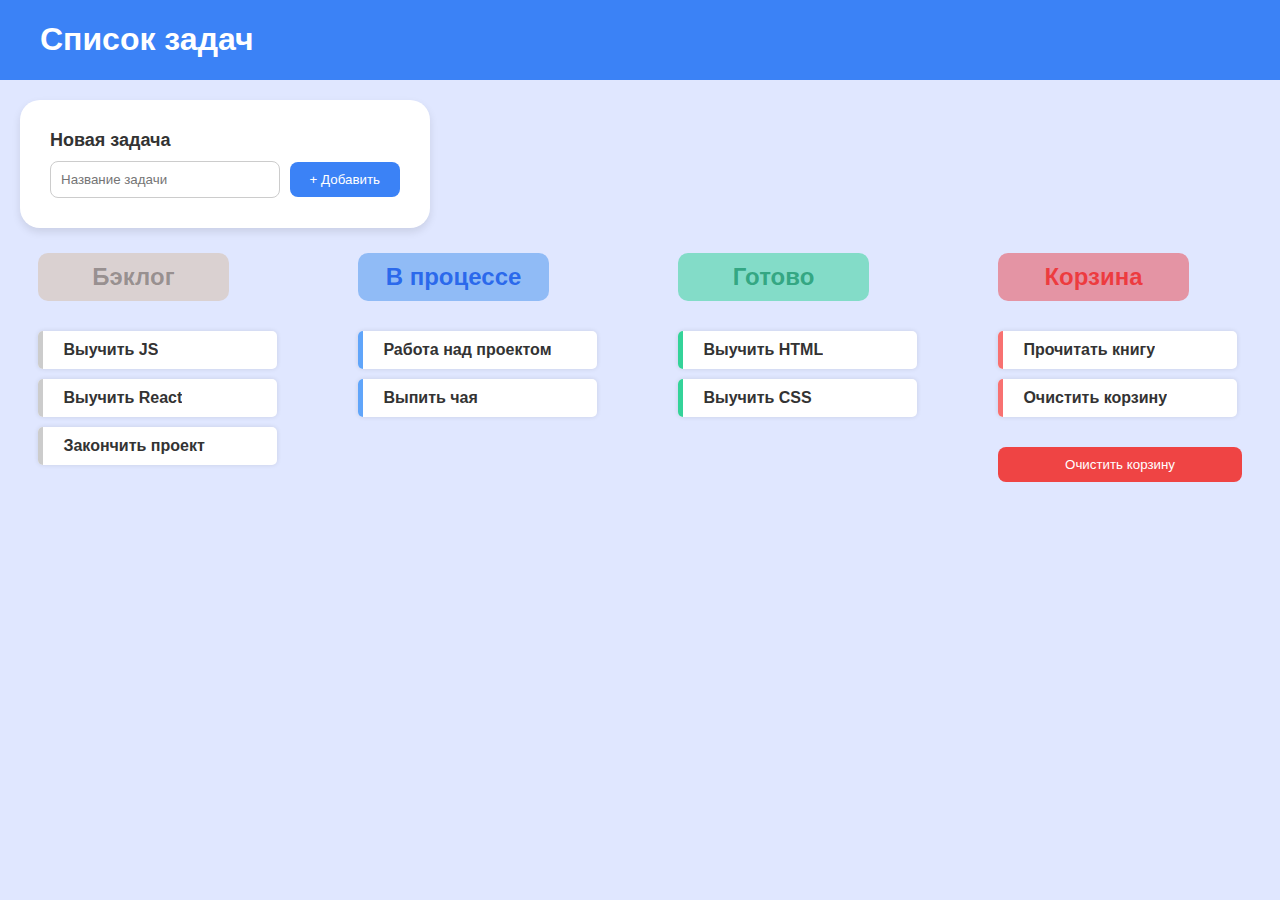
<file: index.html>
<!DOCTYPE html>
<html lang="ru">
<head>
  <meta charset="UTF-8">
  <meta name="viewport" content="width=device-width, initial-scale=1.0">
  <link rel="stylesheet" href="./styles.css">
  <title>Список задач</title>
</head>
<body class="board-app">
  <main class="board-app__main">
    <div class="board-app__inner">
      <section class="add-task"></section>
      <section class="taskboard"></section>
    </div>
  </main>
  <script src="src/main.js" type="module"></script>
</body>
</html>
</file>
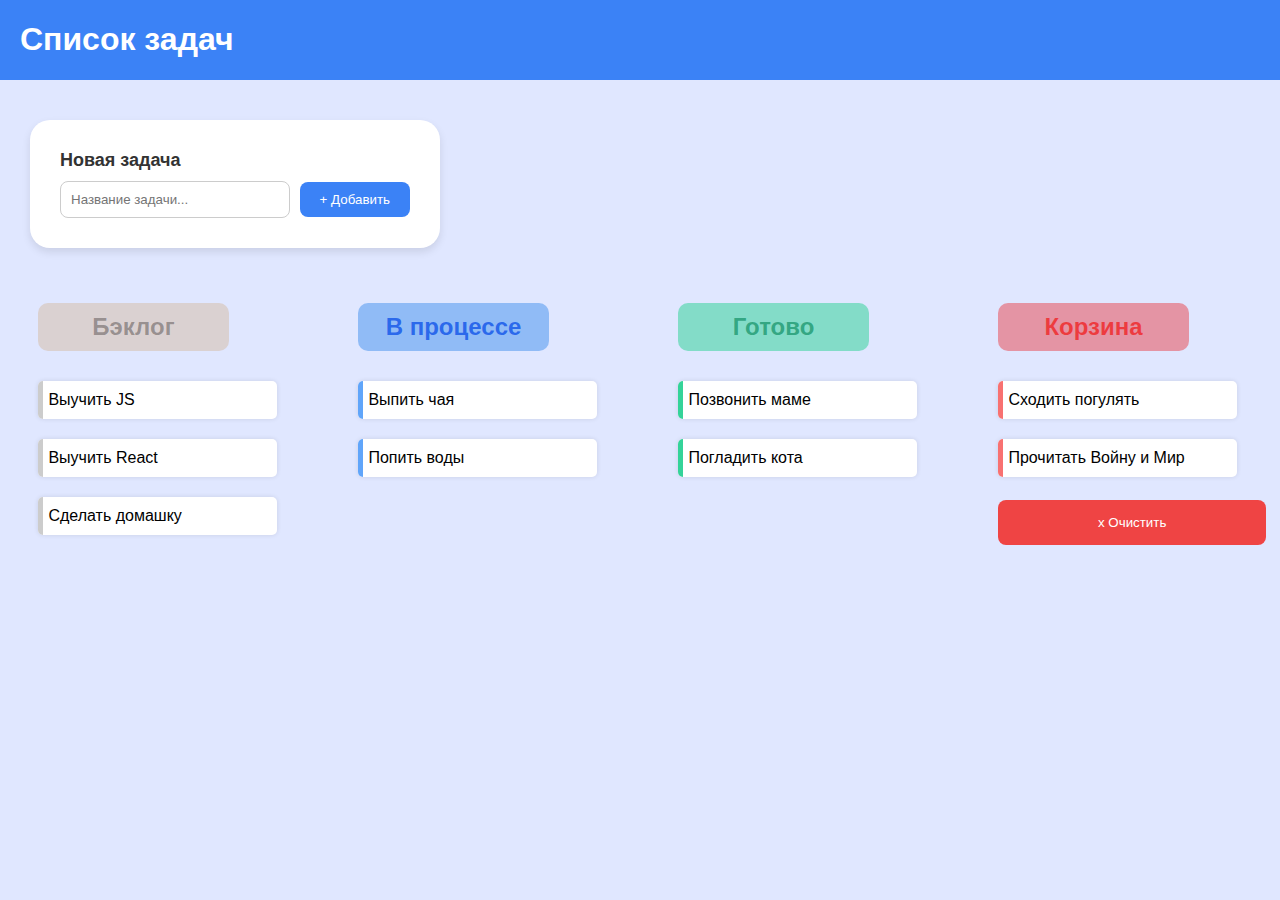
<file: markup/index1.html>
<!DOCTYPE html>
<html lang="en">
<head>
    <meta charset="UTF-8">
    <meta name="viewport" content="width=device-width, initial-scale=1.0">
    <title>Task List</title>
    <link rel="stylesheet" href="styles1.css">
</head>
<body>
    <div class="header">
        <h1>Список задач</h1>
    </div>
    <div class="container1">
        <div class="new-task">
            <h3>Новая задача</h3>
            <div class="new-task-content">
                <input type="text" placeholder="Название задачи...">
                <button>+ Добавить</button>
            </div>
        </div>
    </div>
    <div class="container2">    
        <div class="columns">
            <div class="column backlog">
                <h2>Бэклог</h2>
                <div class="task">Выучить JS</div>
                <div class="task">Выучить React</div>
                <div class="task">Сделать домашку</div>
            </div>
            <div class="column in-progress">
                <h2>В процессе</h2>
                <div class="task">Выпить чая</div>
                <div class="task">Попить воды</div>
            </div>
            <div class="column done">
                <h2>Готово</h2>
                <div class="task">Позвонить маме</div>
                <div class="task">Погладить кота</div>
            </div>
            <div class="column trash">
                <h2>Корзина</h2>
                <div class="task">Сходить погулять</div>
                <div class="task">Прочитать Войну и Мир</div>
                <button class="clear-button">x Очистить</button>
            </div>
        </div>
    </div>
</body>
</html>
</file>
<file: styles.css>
html, body {
    margin: 0;
    padding: 0;
    font-family: Arial, sans-serif;
    background-color: #e0e7ff; 
}

.header {
    text-align: left;
    background-color: #3b82f6;
    color: #fff;
    position: fixed;
    width: 100%;
    top: 0;
    padding-left: 40px;
}

.container1 {
    display: flex;
    flex-direction: column;
    padding: 30px;
    padding-top: 120px; 
}

.container2 {
    display: flex;
    flex-direction: column;
    padding-top: 5px; 
}

.new-task {
    background-color: #fff; 
    padding: 30px;
    border-radius: 20px; 
    box-shadow: 0 4px 8px rgba(0, 0, 0, 0.1); 
    width: 350px;  
    margin-top: 100px;
    margin-left: 20px;
}

.new-task h3 {
    margin: 0;
    font-size: 18px;
    font-weight: 700;
    color: #333;
    margin-bottom: 10px; 
}

.new-task-content {
    display: flex;
    align-items: center; 
}

.new-task input {
    flex: 1; 
    padding: 10px;
    border: 1px solid #ccc;
    border-radius: 8px;
    margin-right: 10px;
}

.new-task button {
    padding: 10px 20px;
    background-color: #3b82f6;
    color: #fff;
    border: none;
    border-radius: 8px;
    cursor: pointer;
}

.new-task button:hover {
    background-color: #2563eb;
}

.columns {
    display: flex;
    justify-content: space-around;
    height: 100%;
}

.column {
    width: 19%;
    display: flex;
    flex-direction: column;
}

.column h2 {
    text-align: center;
    padding: 10px;
    border-radius: 10px;
    flex: 0 1 auto;
    width: 70%;
}

.backlog h2 {
    background-color: #dad1d1;
    color: #07020252;
}

.in-progress h2 {
    background-color: #599cef96;
    color: #2564ebef;
}

.done h2 {
    background-color: #34d3998a;
    color: #05885aa6;
}

.trash h2 {
    background-color: #eb03035c;
    color: #f01e1ebf;
}

.task {
    background-color: #fff; 
    border-radius: 5px; 
    padding: 10px;
    margin: 10px 0;
    box-shadow: 0 0 5px rgba(0, 0, 0, 0.1);
    width: 90%;  
    display: flex;
    position: relative;
}

.backlog .task::before {
    background-color: #ccc; 
}

.in-progress .task::before {
    background-color: #60a5fa; 
}

.done .task::before {
    background-color: #34d399; 
}

.trash .task::before {
    background-color: #f87171; 
}

.task::before {
    content: "";
    position: absolute;
    left: 0;
    top: 0;
    bottom: 0;
    width: 5px; 
    border-radius: 8px 0 0 8px; 
}

.task-title {
    margin-left: 15px; 
    font-size: 16px; 
    font-weight: bold; 
    color: #333; 
    white-space: nowrap; 
    overflow: hidden;
    text-overflow: ellipsis;
}

.clear-trash-button {
    margin-top: 20px;
    padding: 10px 20px;
    background-color: #ef4444;
    color: white;
    border: none;
    border-radius: 8px;
    cursor: pointer;
    width: 100%;
}
  
.clear-trash-button:hover {
    background-color: #dc2626;
}
.no-tasks{
    background-color: #fff; 
    border-radius: 5px; 
    padding: 10px;
    margin: 10px 0;
    box-shadow: 0 4px 8px rgba(0, 0, 0, 0.1); 
    width: 90%;  
    display: flex;
    position: relative;
    font-family: Arial, sans-serif;
    font-size: 16px; 
    font-weight: bold; 
    color: #333;
}
</file>
<file: markup/styles1.css>
html, body {
    margin: 0;
    padding: 0;
    font-family: Arial, sans-serif;
    background-color: #e0e7ff; 
    
}


.header {
    text-align: left;
    background-color: #3b82f6;
    color: #fff;
    position: fixed;
    width: 100%;
    top: 0;
    padding-left:20px;
}


.container1 {
    display: flex;
    flex-direction: column;
    padding: 30px;
    padding-top: 120px; 
}

.container2 {
    display: flex;
    flex-direction: column;
    padding-top: 5px; 
}

.new-task {
    background-color: #fff; 
    padding: 30px;
    border-radius: 20px; 
    box-shadow: 0 4px 8px rgba(0, 0, 0, 0.1); 
    width: 350px;  
}

.new-task h3 {
    margin: 0;
    font-size: 18px;
    font-weight: 700;
    color: #333;
    margin-bottom: 10px; 
}

.new-task-content {
    display: flex;
    align-items: center; 
}

.new-task input {
    flex: 1; 
    padding: 10px;
    border: 1px solid #ccc;
    border-radius: 8px;
    margin-right: 10px;
}

.new-task button {
    padding: 10px 20px;
    background-color: #3b82f6;
    color: #fff;
    border: none;
    border-radius: 8px;
    cursor: pointer;
}

.new-task button:hover {
    background-color: #2563eb;
}


.columns {
    display: flex;
    justify-content: space-around;
    height: 100%;
}

.column {
    width: 19%;
    display: flex;
    flex-direction: column;
}

.column h2 {
    text-align: center;
    padding: 10px;
    border-radius: 10px;
    flex: 0 1 auto;
    width: 70%;
}

.backlog h2 {
    background-color: #dad1d1;
    color: #07020252;
}

.in-progress h2 {
    background-color: #599cef96;
    color: #2564ebef;
}

.done h2 {
    background-color: #34d3998a;
    color: #05885aa6;
}

.trash h2 {
    background-color: #eb03035c;
    color: #f01e1ebf;
}


.task {
    background-color: #fff; 
    border-radius: 5px; 
    padding: 10px;
    margin: 10px 0;
    box-shadow: 0 0 5px rgba(0, 0, 0, 0.1);
    width: 90%;  
    display: flex;
    position: relative;
}

.backlog .task::before {
    background-color: #ccc; 
}

.in-progress .task::before {
    background-color: #60a5fa; 
}

.done .task::before {
    background-color: #34d399; 
}

.trash .task::before {
    background-color: #f87171; 
}

.task::before {
    content: "";
    position: absolute;
    left: 0;
    top: 0;
    bottom: 0;
    width: 5px; 
    border-radius: 8px 0 0 8px; 
}

.task-title {
    margin-left: 15px; 
    font-size: 16px; 
    font-weight: bold; 
    color: #333; 
    white-space: nowrap; 
    overflow: hidden;
    text-overflow: ellipsis;
}

.clear-button {
    margin-top: auto;  
    width: 110%;
    padding: 15px;
    background-color: #ef4444;
    color: #fff;
    border: none;
    border-radius: 8px;
    cursor: pointer;
    
}

.clear-button:hover {
    background-color: #dc2626;
}
</file>
